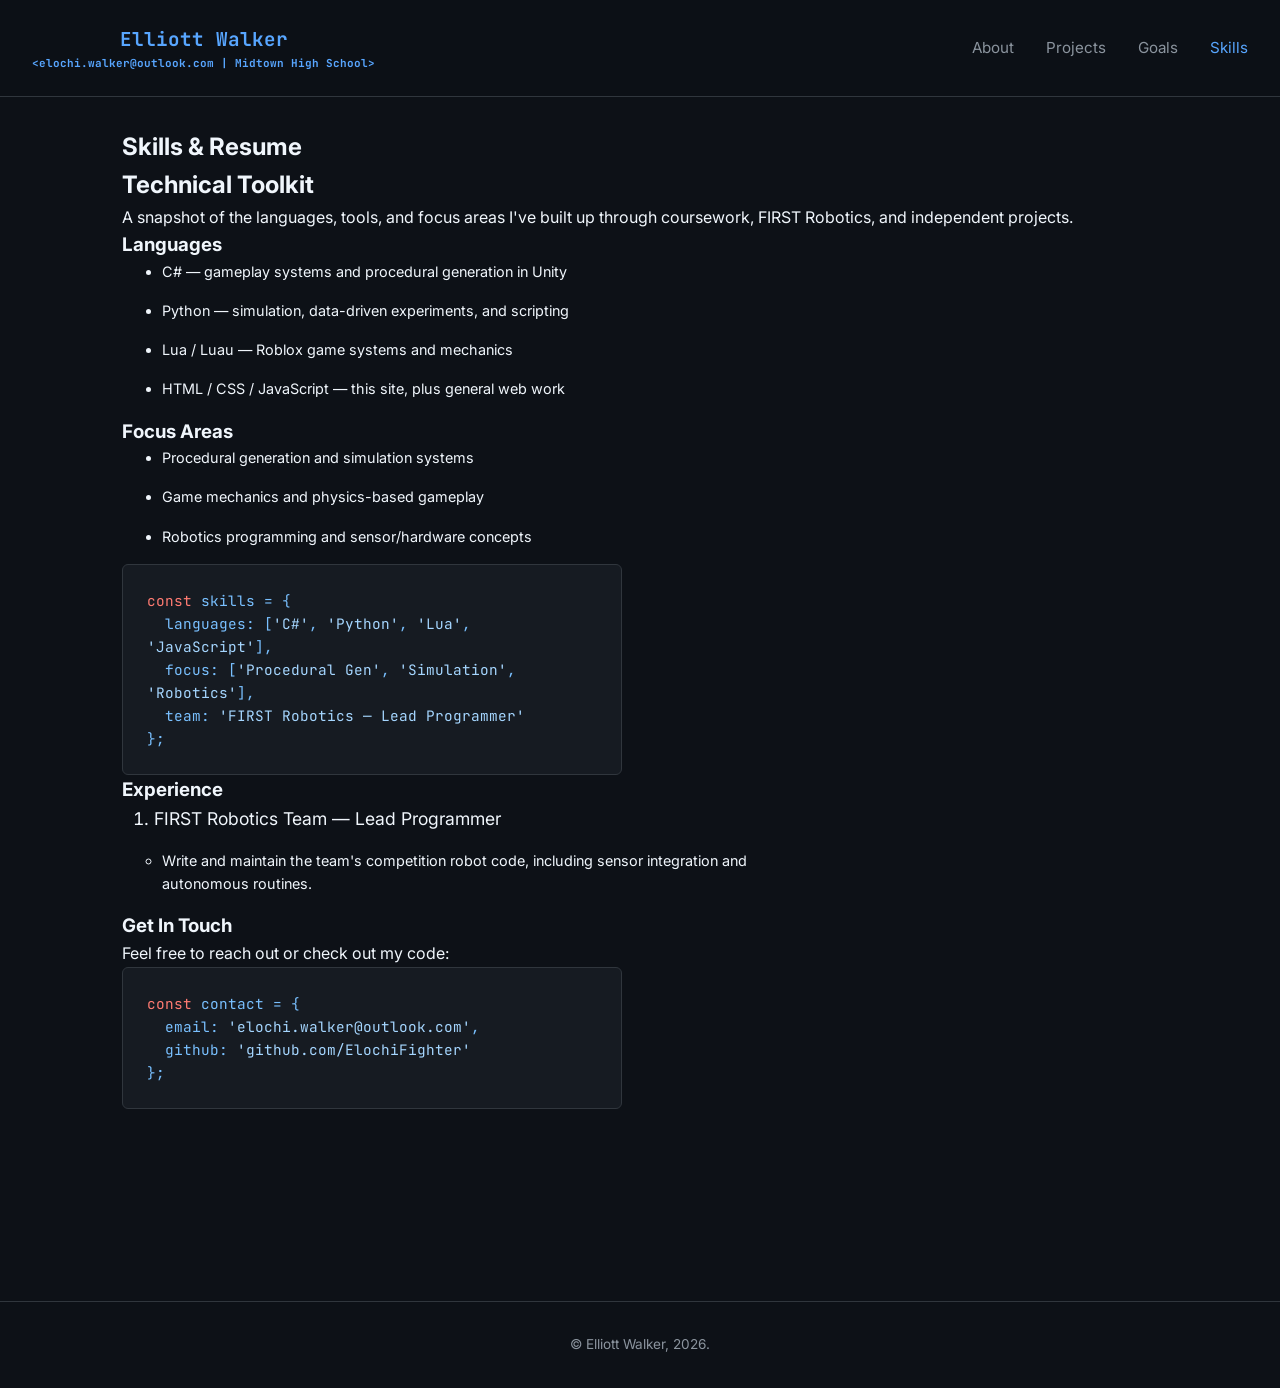
<file: skills.html>
<!DOCTYPE html>
<html lang="en">
<head>
    <meta charset="UTF-8">
    <meta name="viewport" content="width=device-width, initial-scale=1.0">
    <title>Skills & Resume | Elliott Walker</title>
    <!-- Google Fonts (Kept identical for style matching) -->
    <link rel="preconnect" href="https://fonts.googleapis.com">
    <link rel="preconnect" href="https://fonts.gstatic.com" crossorigin>
    <link href="https://fonts.googleapis.com/css2?family=Inter:wght@300;400;500;700&family=JetBrains+Mono:wght@400;500&display=swap" rel="stylesheet">
    <link rel="stylesheet" href="style.css">
</head>
<body>

    <nav>
        <div class="nav-item">
            <div class="logo">Elliott Walker</div>
            <span class="logo-small">&lt;elochi.walker@outlook.com | Midtown High School&gt;</span>
        </div>
        <ul class="nav-links">
            <li><a href="index.html#about">About</a></li>
            <li><a href="index.html#projects">Projects</a></li>
            <li><a href="goals.html">Goals</a></li>
            <li><a href="skills.html" class="active">Skills</a></li>
        </ul>
    </nav>

    <main>
        <!-- Skills Section -->
        <section id="skills" class="fade-section">
            <h1>Skills & Resume</h1>
            <h2>Technical Toolkit</h2>
            <p>A snapshot of the languages, tools, and focus areas I've built up through coursework, FIRST Robotics, and independent projects.</p>

            <h3>Languages</h3>
            <ul>
                <li id="sub-li">C# — gameplay systems and procedural generation in Unity</li>
                <li id="sub-li">Python — simulation, data-driven experiments, and scripting</li>
                <li id="sub-li">Lua / Luau — Roblox game systems and mechanics</li>
                <li id="sub-li">HTML / CSS / JavaScript — this site, plus general web work</li>
            </ul>

            <h3>Focus Areas</h3>
            <ul>
                <li id="sub-li">Procedural generation and simulation systems</li>
                <li id="sub-li">Game mechanics and physics-based gameplay</li>
                <li id="sub-li">Robotics programming and sensor/hardware concepts</li>
            </ul>

            <!-- Skills Code Snippet -->
            <div class="code-snippet">
                <span style="color: #ff7b72;">const</span> skills = {<br>
                &nbsp;&nbsp;languages: [<span style="color: #a5d6ff;">'C#'</span>, <span style="color: #a5d6ff;">'Python'</span>, <span style="color: #a5d6ff;">'Lua'</span>, <span style="color: #a5d6ff;">'JavaScript'</span>],<br>
                &nbsp;&nbsp;focus: [<span style="color: #a5d6ff;">'Procedural Gen'</span>, <span style="color: #a5d6ff;">'Simulation'</span>, <span style="color: #a5d6ff;">'Robotics'</span>],<br>
                &nbsp;&nbsp;team: <span style="color: #a5d6ff;">'FIRST Robotics — Lead Programmer'</span><br>
                };
            </div>

            <h3>Experience</h3>
            <ol>
                <li>FIRST Robotics Team — Lead Programmer</li>
                <ul><li id="sub-li">Write and maintain the team's competition robot code, including sensor integration and autonomous routines.</li></ul>
            </ol>

            <h3>Get In Touch</h3>
            <p>Feel free to reach out or check out my code:</p>
            <div class="code-snippet">
                <span style="color: #ff7b72;">const</span> contact = {<br>
                &nbsp;&nbsp;email: <span style="color: #a5d6ff;">'elochi.walker@outlook.com'</span>,<br>
                &nbsp;&nbsp;github: <span style="color: #a5d6ff;">'github.com/ElochiFighter'</span><br>
                };
            </div>
        </section>
    </main>

    <footer>
        <p>&copy; Elliott Walker, 2026.</p>
    </footer>

    <!-- Advanced Scroll Fade In/Out Controller (Preserves page continuity) -->
    <script>
        const fadeSections = document.querySelectorAll('.fade-section');
        const sectionObserver = new IntersectionObserver((entries) => {
            entries.forEach(entry => {
                if (entry.isIntersecting) {
                    entry.target.classList.add('visible');
                } else {
                    entry.target.classList.remove('visible');
                }
            });
        }, {
            threshold: 0.15,
            rootMargin: "0px 0px -50px 0px"
        });

        fadeSections.forEach(section => {
            sectionObserver.observe(section);
        });
    </script>
</body>
</html>
</file>
<file: style.css>
:root {
    --bg-color: #0d1117;
    --surface-color: #161b22;
    --border-color: #30363d;
    --text-primary: #f0f6fc;
    --text-secondary: #8b949e;
    --accent-color: #58a6ff;
    --transition-speed: 0.8s;
}

* {
    box-sizing: border-box;
    margin: 0;
    padding: 0;
}

body {
    font-family: 'Inter', sans-serif;
    background-color: var(--bg-color);
    color: var(--text-primary);
    line-height: 1.6;
    overflow-x: hidden;
}

/* Navigation */
nav {
    position: fixed;
    top: 0;
    width: 100%;
    padding: 1.5rem 2rem;
    display: flex;
    justify-content: space-between;
    align-items: center;
    background: rgba(13, 17, 23, 0.8);
    backdrop-filter: blur(10px);
    border-bottom: 1px solid var(--border-color);
    z-index: 100;
}

.logo {
    font-family: 'JetBrains Mono', monospace;
    font-weight: 700;
    font-size: 1.2rem;
    color: var(--accent-color);
}

.logo-small {
    font-family: 'JetBrains Mono', monospace;
    font-weight: 700;
    font-size: 0.6875rem;
    color: var(--accent-color);
}

.nav-links {
    display: flex;
    gap: 2rem;
    list-style: none;
}

.nav-links a {
    color: var(--text-secondary);
    text-decoration: none;
    font-size: 0.95rem;
    transition: color 0.3s;
}

.nav-links a:hover {
    color: var(--text-primary);
}

.nav-links a.active {
    color: var(--accent-color);
}

/* Main Container */
main {
    max-width: 1100px;
    margin: 0 auto;
    padding: 8rem 2rem 4rem 2rem;
}

/* Section Layout */
section {
    margin-bottom: 8rem;
}

/* Advanced Fade-in / Fade-out via Scroll Animation Styles */
.fade-section {
    opacity: 0;
    transform: translateY(40px);
    transition: opacity var(--transition-speed) ease-out, transform var(--transition-speed) ease-out;
    will-change: opacity, transform;
}

.fade-section.visible {
    opacity: 1;
    transform: translateY(0);
}

/* Hero Section */
.hero {
    min-height: 60vh;
    display: flex;
    flex-direction: column;
    justify-content: center;
}

.hero h1 {
    font-size: 3.5rem;
    font-weight: 700;
    margin-bottom: 1rem;
    letter-spacing: -0.05em;
}

.hero h1 span {
    color: var(--accent-color);
}

.hero p {
    font-size: 1.25rem;
    color: var(--text-secondary);
    max-width: 600px;
    margin-bottom: 2rem;
}

.code-snippet {
    font-family: 'JetBrains Mono', monospace;
    background-color: var(--surface-color);
    border: 1px solid var(--border-color);
    padding: 1.5rem;
    border-radius: 6px;
    max-width: 500px;
    color: #79c0ff;
    font-size: 0.9rem;
}

/* Portfolio Widget Customization Overrides */
.widget-title {
    font-size: 2rem;
    margin-bottom: 2rem;
    font-weight: 700;
    border-bottom: 1px solid var(--border-color);
    padding-bottom: 0.5rem;
}

/* Customizing RepoWidget standard outputs to integrate with Dark Theme */
#my-github-repos {
    display: grid;
    grid-template-columns: repeat(auto-fill, minmax(300px, 1fr));
    gap: 1.5rem;
    margin-top: 1.5rem;
}

/* Fallback styling tweaks for RepoWidget items to match elite professional theme */
.repowidget-item, .repo-card {
    background-color: var(--surface-color) !important;
    border: 1px solid var(--border-color) !important;
    border-radius: 6px !important;
    padding: 1.5rem !important;
    color: var(--text-primary) !important;
}

/* Footer */
footer {
    border-top: 1px solid var(--border-color);
    padding: 2rem;
    text-align: center;
    color: var(--text-secondary);
    font-size: 0.85rem;
}

.nav-item {
  display: flex;
  flex-direction: column; /* Stacks the children vertically */
  align-items: center;    /* Centers the text under the icon/div */
}

#about h1 {
    color: var(--text-primary);
}

#about h2 {
    color: var(--accent-color);
}

#about p {
    color: var(--text-primary);
}

.fade-section li {
    font-family: 'Inter', sans-serif;
    font-size: 1.1rem;
    color: var(--text-primary);
    max-width: 600px;
    margin-bottom: 1rem;
    margin-left: 2rem;
}

#sub-li {
    font-family: 'Inter', sans-serif;
    font-size: 0.9rem;
    max-width: 600px;
    margin-bottom: 1rem;
    margin-left: 2.5rem;
}

/* Creates fluid columns that adapt to screen size */
.vision-board-masonry {
  column-count: 4;
  column-gap: 16px;
  padding: 16px;
  background-color: #f9f9f9;
}

/* Base item wrapper */
.board-card {
  display: inline-block; /* Crucial for preventing card splitting across columns */
  width: 100%;
  margin-bottom: 16px;
  border-radius: 12px;
  overflow: hidden;
  box-shadow: 0 4px 10px rgba(0, 0, 0, 0.05);
  transition: transform 0.2s ease;
}

.board-card:hover {
  transform: translateY(-4px);
}

/* Scales image perfectly while maintaining original proportions */
.board-card img {
  width: 100%;
  height: auto;
  display: block;
}

/* Responsive column adjustments */
@media (max-width: 900px) {
  .vision-board-masonry {
    column-count: 3;
    background-color: var(--border-color);
  }
}

@media (max-width: 600px) {
  .vision-board-masonry {
    column-count: 2;
  }
}
</file>
